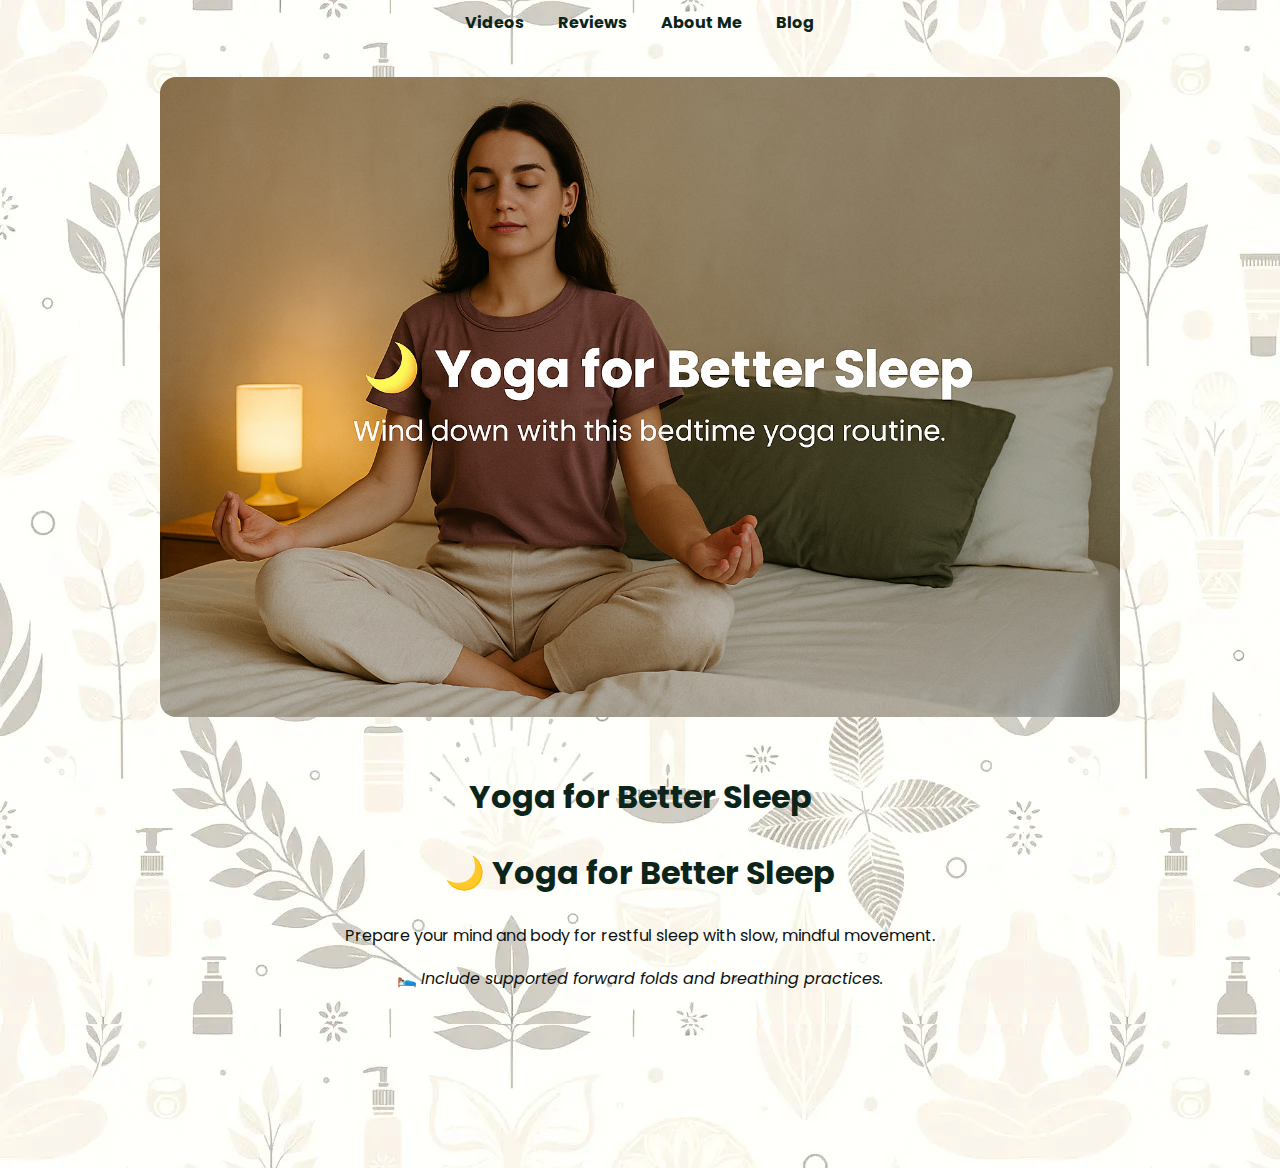
<file: blog/better-sleep/index.html>
<!DOCTYPE html><html lang="en"> <head><meta charset="utf-8"><meta name="viewport" content="width=device-width, initial-scale=1"><meta name="description" content="Wind down with this bedtime yoga routine."><meta name="robots" content="index, follow"><title>Yoga for Better Sleep</title><!-- Open Graph --><meta property="og:type" content="website"><meta property="og:title" content="Yoga for Better Sleep"><meta property="og:description" content="Wind down with this bedtime yoga routine."><meta property="og:image"><meta property="og:url"><!-- Twitter --><meta name="twitter:card" content="summary_large_image"><meta name="twitter:title" content="Yoga for Better Sleep"><meta name="twitter:description" content="Wind down with this bedtime yoga routine."><meta name="twitter:image"><link rel="canonical"><link rel="shortcut icon" href="/images/yogawithlatika_logo_favicon.png"><link rel="stylesheet" href="/style.css"><link href="https://fonts.googleapis.com/css2?family=Poppins:wght@400;700&display=swap" rel="stylesheet"><script type="application/ld+json">
    {
      "@context": "https://schema.org",
      "@type": "Organization",
      "name": "YogaWithLatika",
      "url": "https://yogawithlatika.com",
      "logo": "https://yogawithlatika.com/images/yogawithlatika_logo_512x512.png",
      "sameAs": [
        "https://www.instagram.com/yogawithlatika",
        "https://www.youtube.com/@yogawithlatika",
        "https://www.linkedin.com/in/latika-bissa-0a3084210/"
      ],
      "description": "Join 200+ happy students in personalized yoga sessions led by Latika – a gold medalist yoga expert specializing in therapeutic and prenatal yoga."
    }
    </script><style>.featured-wrapper[data-astro-cid-2q5oecfc]{max-width:960px;margin:2rem auto 0;border-radius:16px;overflow:hidden;box-shadow:0 8px 24px var(--shadow)}.featured-top[data-astro-cid-2q5oecfc]{width:100%;height:auto;display:block;border-radius:12px}.blog-post[data-astro-cid-2q5oecfc]{max-width:768px;margin:0 auto;padding:2rem 1rem;background-color:var(--card-bg);border-radius:12px;box-shadow:0 8px 24px var(--shadow);color:var(--text-color);line-height:1.7;animation:fadeInUp .6s ease both}.blog-post[data-astro-cid-2q5oecfc] h1[data-astro-cid-2q5oecfc]{font-size:2rem;margin-bottom:1rem;color:var(--primary-color)}.blog-post[data-astro-cid-2q5oecfc] p[data-astro-cid-2q5oecfc]{font-size:1.125rem;margin-bottom:1.25rem}.blog-post[data-astro-cid-2q5oecfc] em[data-astro-cid-2q5oecfc]{font-style:italic;color:var(--accent-color)}@keyframes fadeInUp{0%{opacity:0;transform:translateY(30px)}to{opacity:1;transform:translateY(0)}}
</style></head> <body> <div class="container"> <nav> <div class="nav-container"> <!-- <a href="#social-media">Social</a> --> <a href="/#showcase">Videos</a> <a href="/#google-reviews">Reviews</a> <a href="/#about">About Me</a> <a href="/blog">Blog</a> </div> </nav> </div> <main class="container"> <div class="featured-wrapper" data-astro-cid-2q5oecfc> <img src="/images/blog/better-sleep.png" alt="Yoga for Better Sleep" class="featured-top" data-astro-cid-2q5oecfc> </div><article class="blog-post" data-astro-cid-2q5oecfc> <h1 data-astro-cid-2q5oecfc>Yoga for Better Sleep</h1> <h1 id="-yoga-for-better-sleep">🌙 Yoga for Better Sleep</h1>
<p>Prepare your mind and body for restful sleep with slow, mindful movement.</p>
<p>🛌 <em>Include supported forward folds and breathing practices.</em></p> </article>  </main> </body></html>
</file>
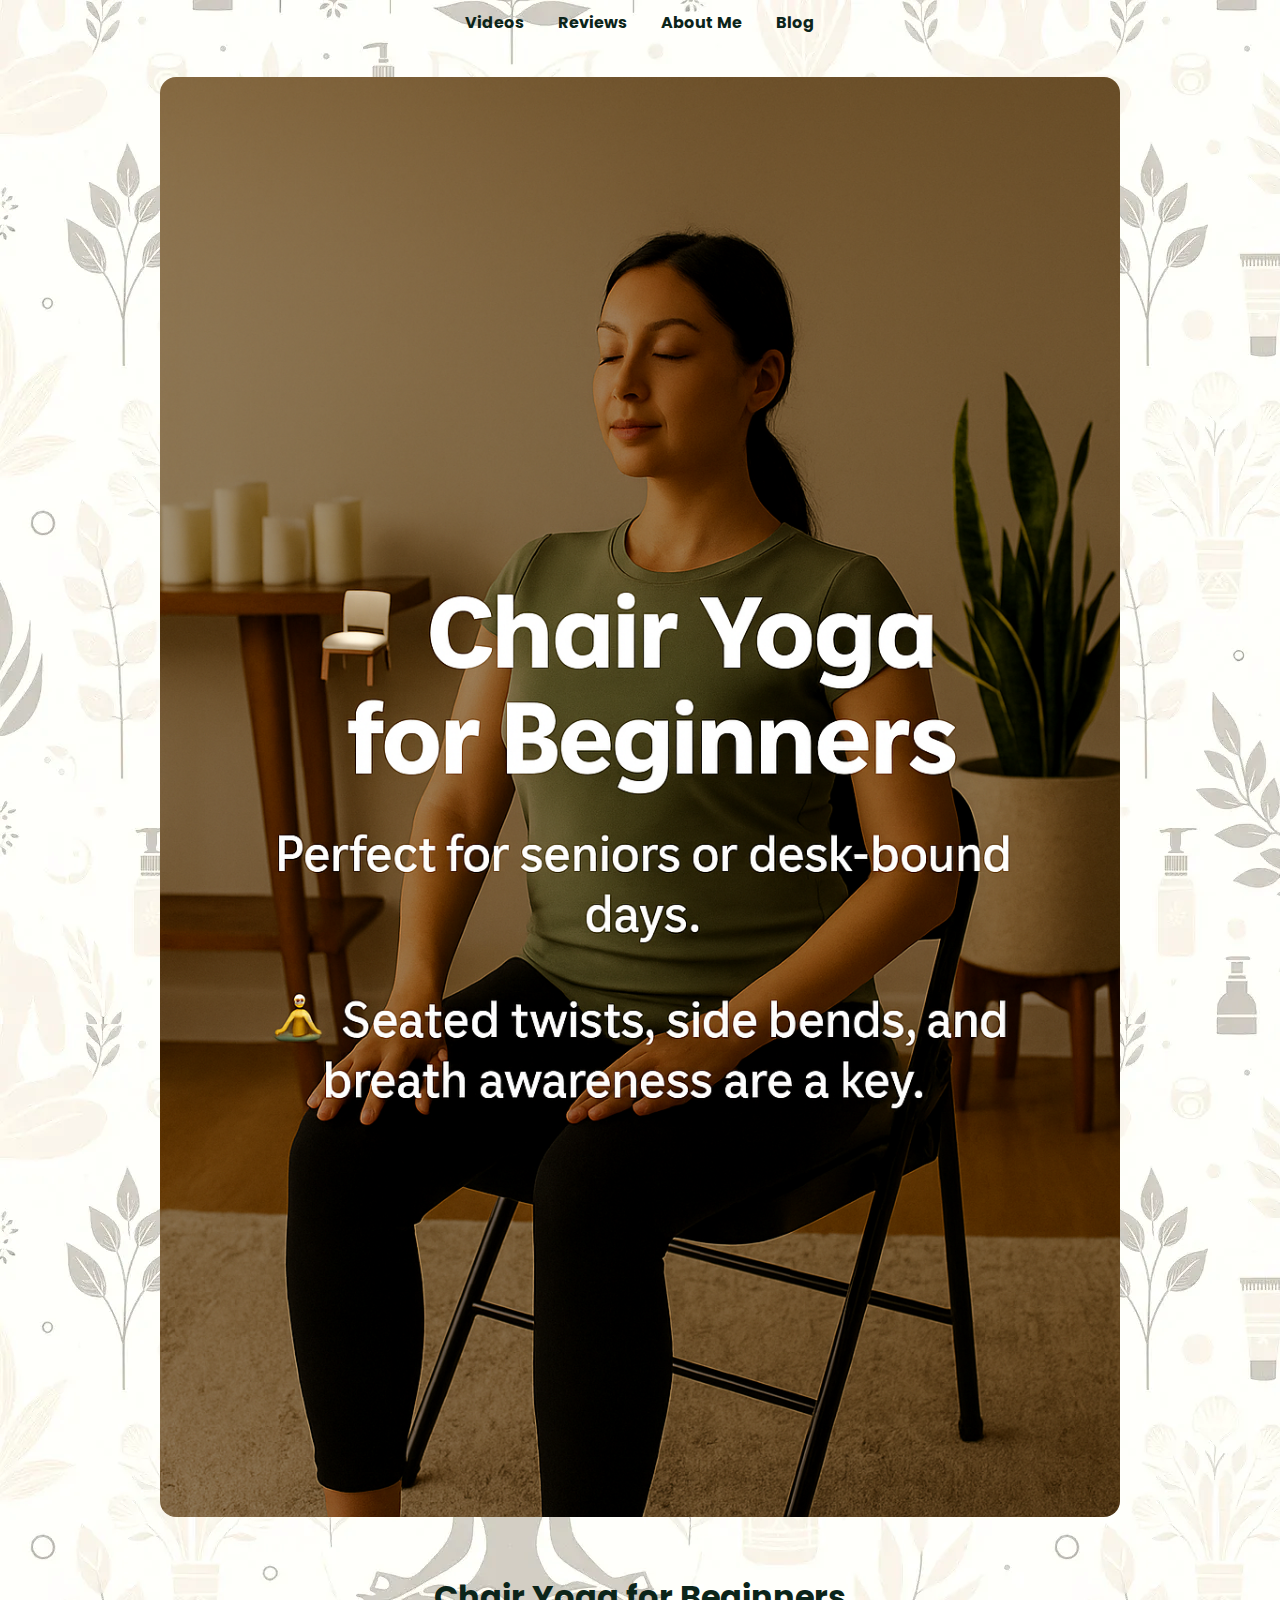
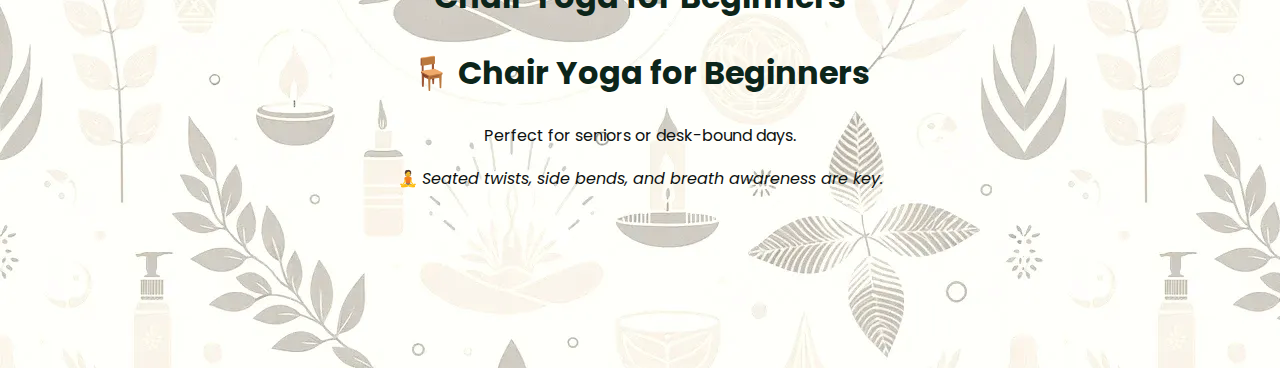
<file: blog/chair-yoga/index.html>
<!DOCTYPE html><html lang="en"> <head><meta charset="utf-8"><meta name="viewport" content="width=device-width, initial-scale=1"><meta name="description" content="Accessible yoga that you can do from a chair."><meta name="robots" content="index, follow"><title>Chair Yoga for Beginners</title><!-- Open Graph --><meta property="og:type" content="website"><meta property="og:title" content="Chair Yoga for Beginners"><meta property="og:description" content="Accessible yoga that you can do from a chair."><meta property="og:image"><meta property="og:url"><!-- Twitter --><meta name="twitter:card" content="summary_large_image"><meta name="twitter:title" content="Chair Yoga for Beginners"><meta name="twitter:description" content="Accessible yoga that you can do from a chair."><meta name="twitter:image"><link rel="canonical"><link rel="shortcut icon" href="/images/yogawithlatika_logo_favicon.png"><link rel="stylesheet" href="/style.css"><link href="https://fonts.googleapis.com/css2?family=Poppins:wght@400;700&display=swap" rel="stylesheet"><script type="application/ld+json">
    {
      "@context": "https://schema.org",
      "@type": "Organization",
      "name": "YogaWithLatika",
      "url": "https://yogawithlatika.com",
      "logo": "https://yogawithlatika.com/images/yogawithlatika_logo_512x512.png",
      "sameAs": [
        "https://www.instagram.com/yogawithlatika",
        "https://www.youtube.com/@yogawithlatika",
        "https://www.linkedin.com/in/latika-bissa-0a3084210/"
      ],
      "description": "Join 200+ happy students in personalized yoga sessions led by Latika – a gold medalist yoga expert specializing in therapeutic and prenatal yoga."
    }
    </script><style>.featured-wrapper[data-astro-cid-2q5oecfc]{max-width:960px;margin:2rem auto 0;border-radius:16px;overflow:hidden;box-shadow:0 8px 24px var(--shadow)}.featured-top[data-astro-cid-2q5oecfc]{width:100%;height:auto;display:block;border-radius:12px}.blog-post[data-astro-cid-2q5oecfc]{max-width:768px;margin:0 auto;padding:2rem 1rem;background-color:var(--card-bg);border-radius:12px;box-shadow:0 8px 24px var(--shadow);color:var(--text-color);line-height:1.7;animation:fadeInUp .6s ease both}.blog-post[data-astro-cid-2q5oecfc] h1[data-astro-cid-2q5oecfc]{font-size:2rem;margin-bottom:1rem;color:var(--primary-color)}.blog-post[data-astro-cid-2q5oecfc] p[data-astro-cid-2q5oecfc]{font-size:1.125rem;margin-bottom:1.25rem}.blog-post[data-astro-cid-2q5oecfc] em[data-astro-cid-2q5oecfc]{font-style:italic;color:var(--accent-color)}@keyframes fadeInUp{0%{opacity:0;transform:translateY(30px)}to{opacity:1;transform:translateY(0)}}
</style></head> <body> <div class="container"> <nav> <div class="nav-container"> <!-- <a href="#social-media">Social</a> --> <a href="/#showcase">Videos</a> <a href="/#google-reviews">Reviews</a> <a href="/#about">About Me</a> <a href="/blog">Blog</a> </div> </nav> </div> <main class="container"> <div class="featured-wrapper" data-astro-cid-2q5oecfc> <img src="/images/blog/chair-yoga.png" alt="Chair Yoga for Beginners" class="featured-top" data-astro-cid-2q5oecfc> </div><article class="blog-post" data-astro-cid-2q5oecfc> <h1 data-astro-cid-2q5oecfc>Chair Yoga for Beginners</h1> <h1 id="-chair-yoga-for-beginners">🪑 Chair Yoga for Beginners</h1>
<p>Perfect for seniors or desk-bound days.</p>
<p>🧘 <em>Seated twists, side bends, and breath awareness are key.</em></p> </article>  </main> </body></html>
</file>
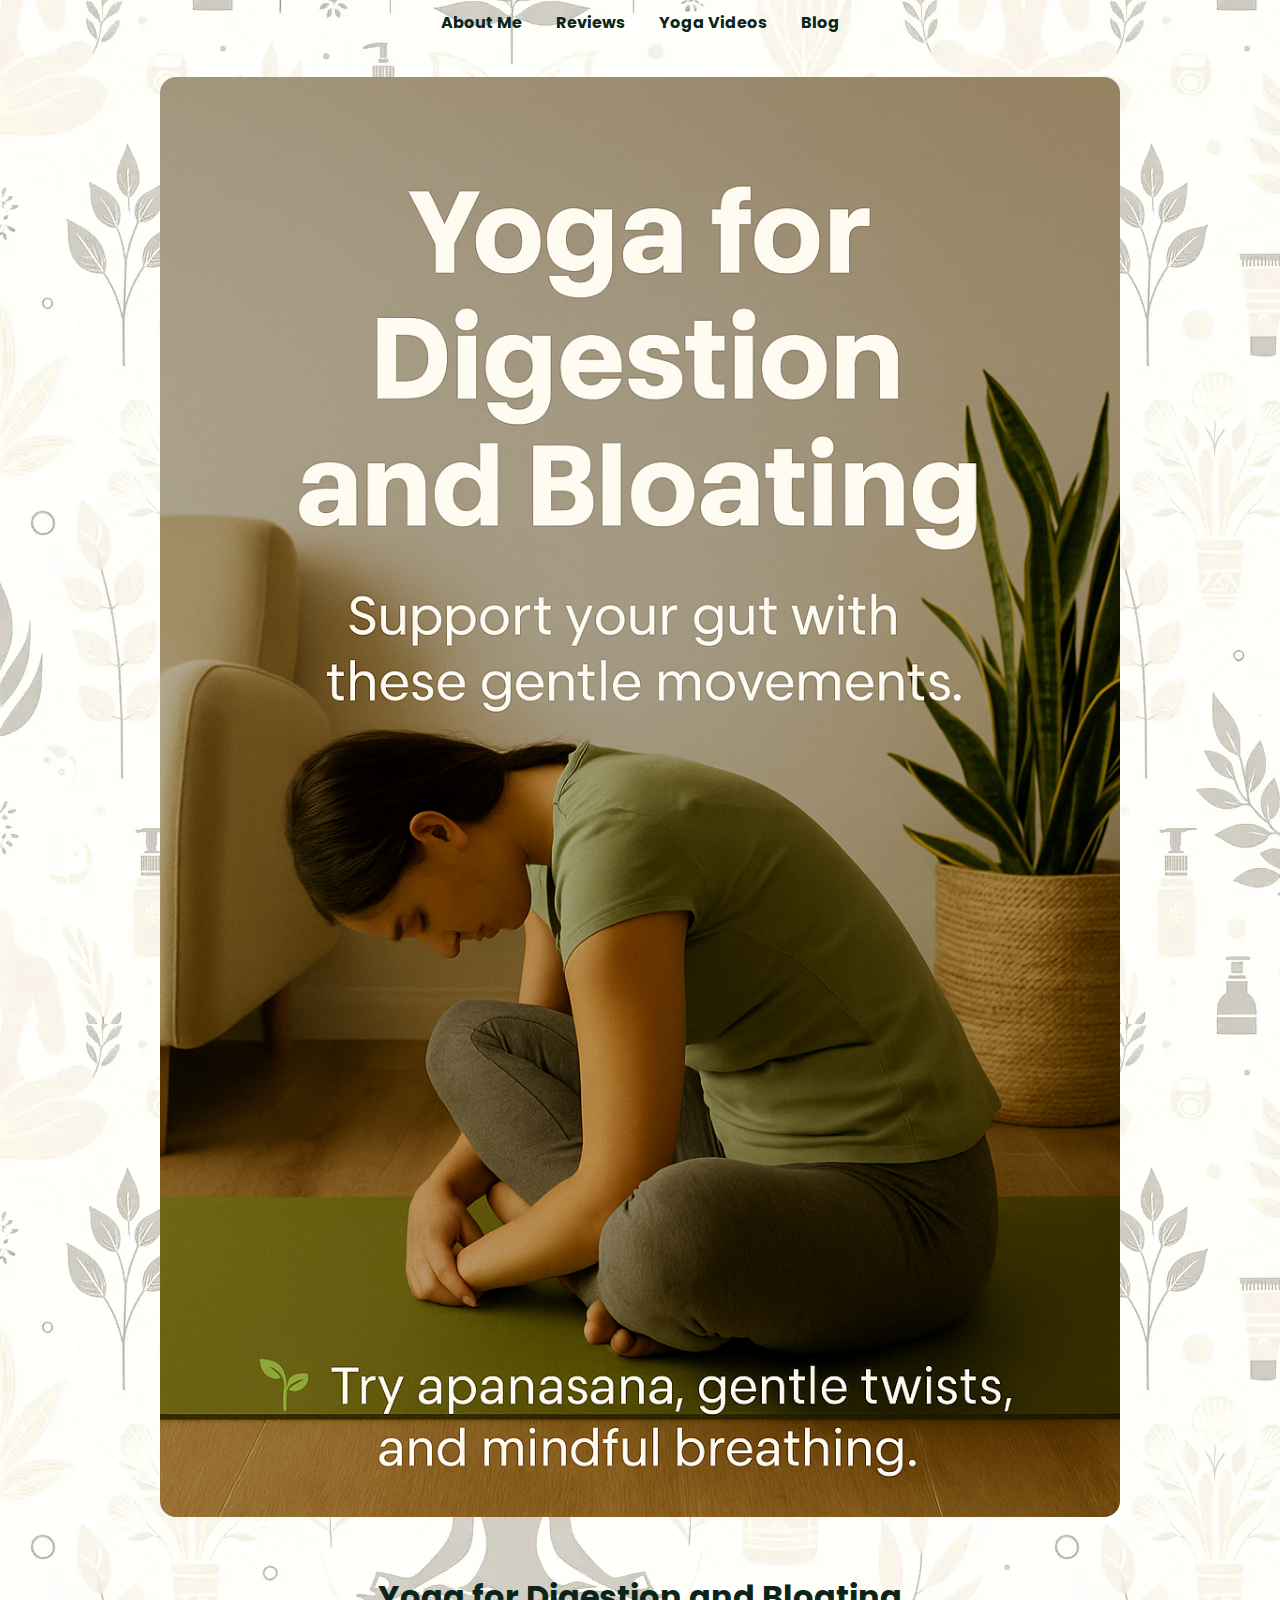
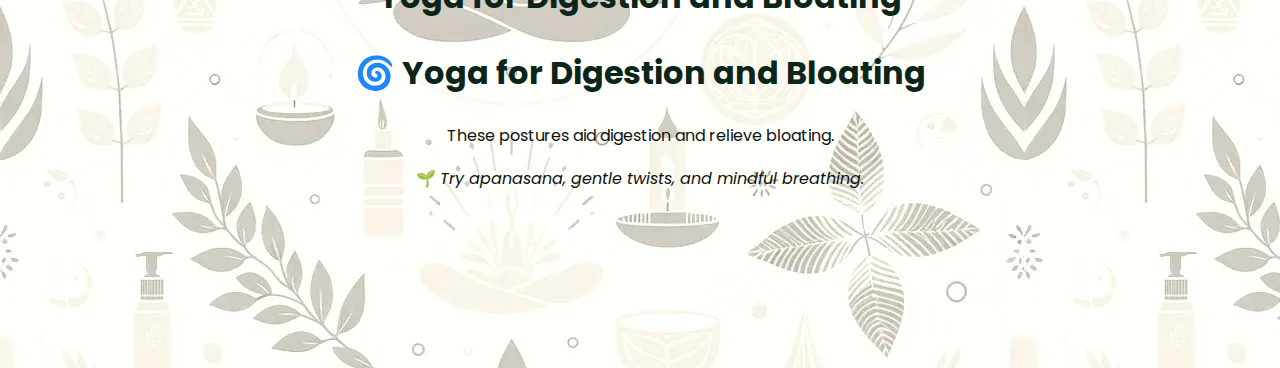
<file: blog/digestion-yoga/index.html>
<!DOCTYPE html><html lang="en"> <head><meta charset="utf-8"><meta name="viewport" content="width=device-width, initial-scale=1"><meta name="description" content="Support your gut with these gentle movements."><meta name="robots" content="index, follow"><title>Yoga for Digestion and Bloating</title><!-- Open Graph --><meta property="og:type" content="website"><meta property="og:title" content="Yoga for Digestion and Bloating"><meta property="og:description" content="Support your gut with these gentle movements."><meta property="og:image"><meta property="og:url"><!-- Twitter --><meta name="twitter:card" content="summary_large_image"><meta name="twitter:title" content="Yoga for Digestion and Bloating"><meta name="twitter:description" content="Support your gut with these gentle movements."><meta name="twitter:image"><link rel="canonical"><link rel="shortcut icon" href="/images/yogawithlatika_logo_favicon.png"><link rel="stylesheet" href="/style.css"><link href="https://fonts.googleapis.com/css2?family=Poppins:wght@400;700&display=swap" rel="stylesheet"><script type="application/ld+json">
    {
      "@context": "https://schema.org",
      "@type": "Organization",
      "name": "YogaWithLatika",
      "url": "https://yogawithlatika.com",
      "logo": "https://yogawithlatika.com/images/yogawithlatika_logo_512x512.png",
      "sameAs": [
        "https://www.instagram.com/yogawithlatika",
        "https://www.youtube.com/@yogawithlatika",
        "https://www.linkedin.com/in/latika-bissa-0a3084210/"
      ],
      "description": "Join 200+ happy students in personalized yoga sessions led by Latika – a gold medalist yoga expert specializing in therapeutic and prenatal yoga."
    }
    </script><style>.featured-wrapper[data-astro-cid-2q5oecfc]{max-width:960px;margin:2rem auto 0;border-radius:16px;overflow:hidden;box-shadow:0 8px 24px var(--shadow)}.featured-top[data-astro-cid-2q5oecfc]{width:100%;height:auto;display:block;border-radius:12px}.blog-post[data-astro-cid-2q5oecfc]{max-width:768px;margin:0 auto;padding:2rem 1rem;background-color:var(--card-bg);border-radius:12px;box-shadow:0 8px 24px var(--shadow);color:var(--text-color);line-height:1.7;animation:fadeInUp .6s ease both}.blog-post[data-astro-cid-2q5oecfc] h1[data-astro-cid-2q5oecfc]{font-size:2rem;margin-bottom:1rem;color:var(--primary-color)}.blog-post[data-astro-cid-2q5oecfc] p[data-astro-cid-2q5oecfc]{font-size:1.125rem;margin-bottom:1.25rem}.blog-post[data-astro-cid-2q5oecfc] em[data-astro-cid-2q5oecfc]{font-style:italic;color:var(--accent-color)}@keyframes fadeInUp{0%{opacity:0;transform:translateY(30px)}to{opacity:1;transform:translateY(0)}}
</style></head> <body> <div class="container"> <nav> <div class="nav-container"> <!-- <a href="#social-media">Social</a> --> <a href="/#about">About Me</a> <a href="/#google-reviews">Reviews</a> <a href="/#showcase">Yoga Videos</a> <a href="/blog">Blog</a> </div> </nav> </div> <main class="container"> <div class="featured-wrapper" data-astro-cid-2q5oecfc> <img src="/images/blog/digestion-yoga.png" alt="Yoga for Digestion and Bloating" class="featured-top" data-astro-cid-2q5oecfc> </div><article class="blog-post" data-astro-cid-2q5oecfc> <h1 data-astro-cid-2q5oecfc>Yoga for Digestion and Bloating</h1> <h1 id="-yoga-for-digestion-and-bloating">🌀 Yoga for Digestion and Bloating</h1>
<p>These postures aid digestion and relieve bloating.</p>
<p>🌱 <em>Try apanasana, gentle twists, and mindful breathing.</em></p> </article>  </main> </body></html>
</file>
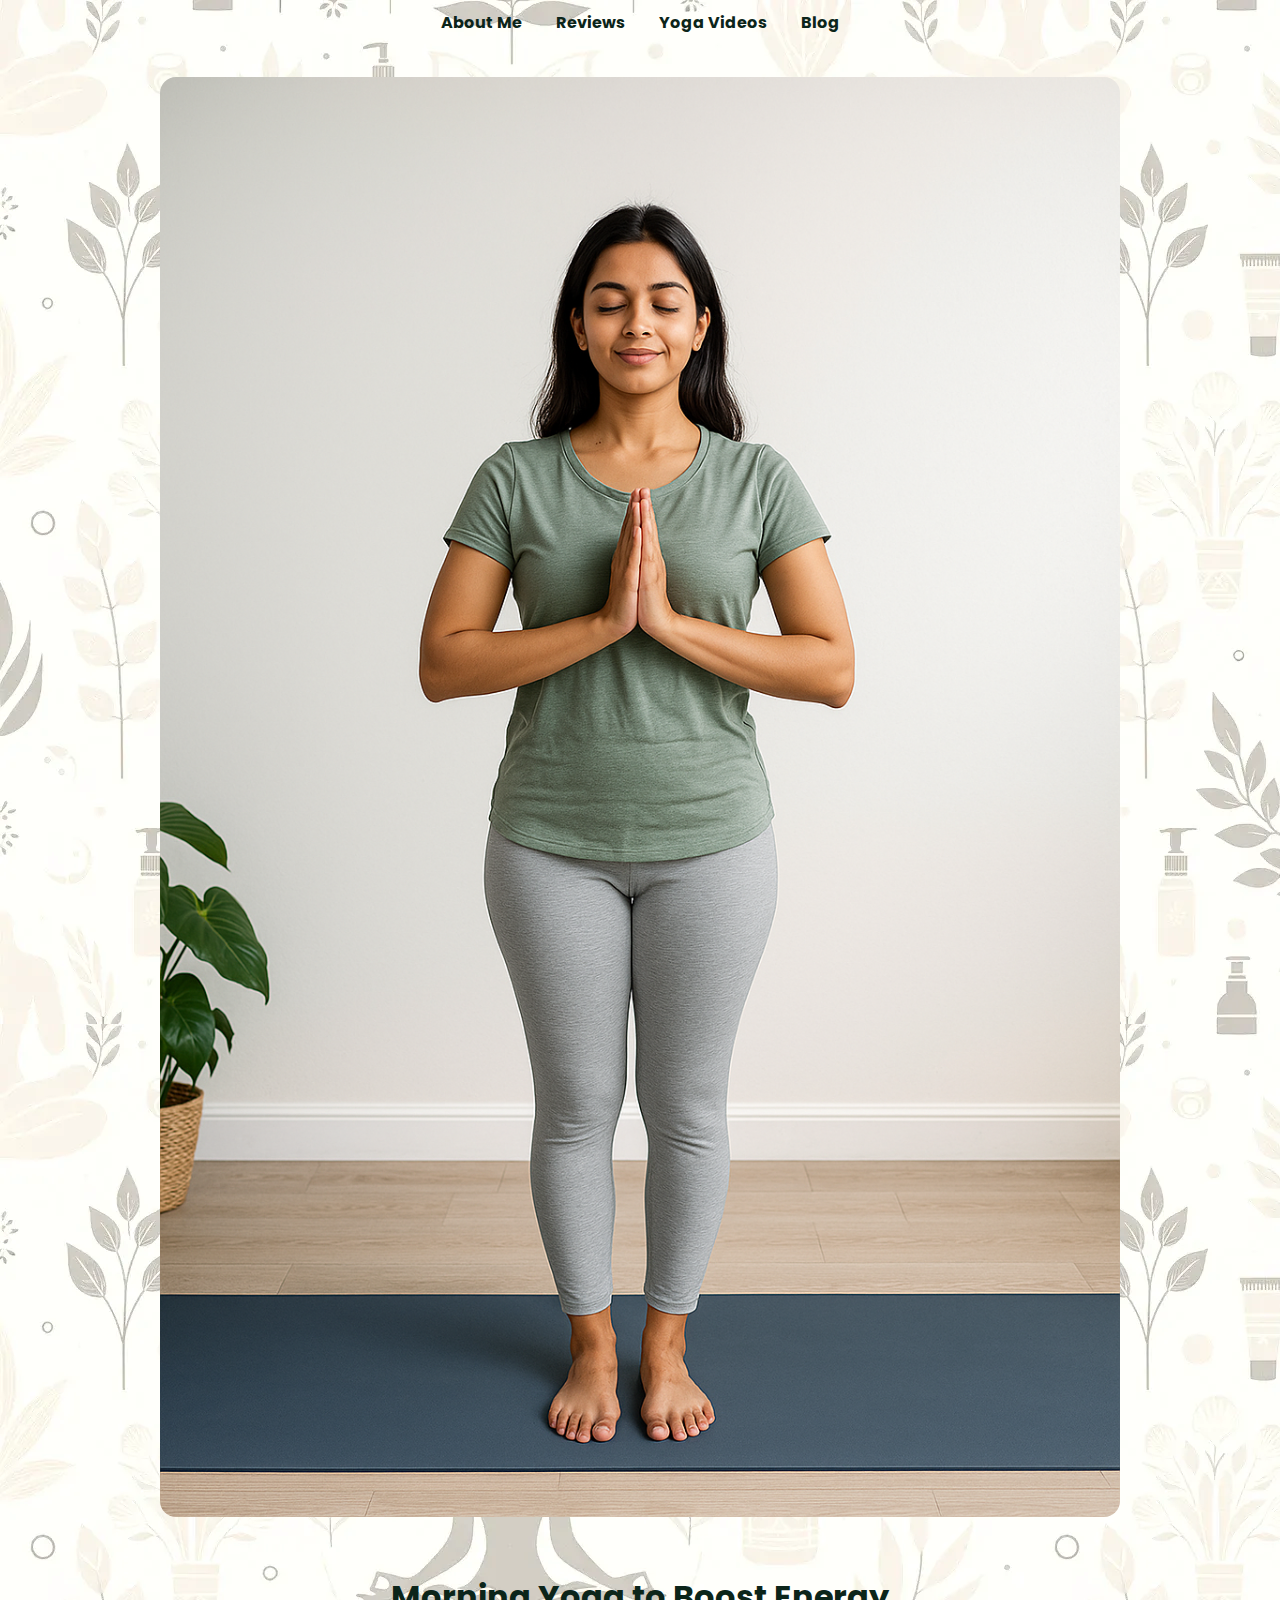
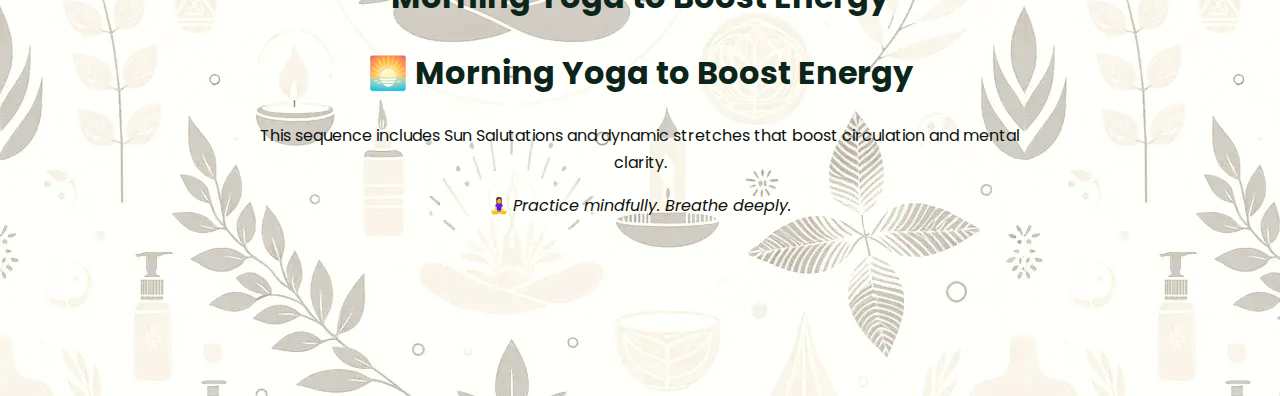
<file: blog/morning-yoga/index.html>
<!DOCTYPE html><html lang="en"> <head><meta charset="utf-8"><meta name="viewport" content="width=device-width, initial-scale=1"><meta name="description" content="Start your day with an energizing flow that wakes up your body."><meta name="robots" content="index, follow"><title>Morning Yoga to Boost Energy</title><!-- Open Graph --><meta property="og:type" content="website"><meta property="og:title" content="Morning Yoga to Boost Energy"><meta property="og:description" content="Start your day with an energizing flow that wakes up your body."><meta property="og:image"><meta property="og:url"><!-- Twitter --><meta name="twitter:card" content="summary_large_image"><meta name="twitter:title" content="Morning Yoga to Boost Energy"><meta name="twitter:description" content="Start your day with an energizing flow that wakes up your body."><meta name="twitter:image"><link rel="canonical"><link rel="shortcut icon" href="/images/yogawithlatika_logo_favicon.png"><link rel="stylesheet" href="/style.css"><link href="https://fonts.googleapis.com/css2?family=Poppins:wght@400;700&display=swap" rel="stylesheet"><script type="application/ld+json">
    {
      "@context": "https://schema.org",
      "@type": "Organization",
      "name": "YogaWithLatika",
      "url": "https://yogawithlatika.com",
      "logo": "https://yogawithlatika.com/images/yogawithlatika_logo_512x512.png",
      "sameAs": [
        "https://www.instagram.com/yogawithlatika",
        "https://www.youtube.com/@yogawithlatika",
        "https://www.linkedin.com/in/latika-bissa-0a3084210/"
      ],
      "description": "Join 200+ happy students in personalized yoga sessions led by Latika – a gold medalist yoga expert specializing in therapeutic and prenatal yoga."
    }
    </script><style>.featured-wrapper[data-astro-cid-2q5oecfc]{max-width:960px;margin:2rem auto 0;border-radius:16px;overflow:hidden;box-shadow:0 8px 24px var(--shadow)}.featured-top[data-astro-cid-2q5oecfc]{width:100%;height:auto;display:block;border-radius:12px}.blog-post[data-astro-cid-2q5oecfc]{max-width:768px;margin:0 auto;padding:2rem 1rem;background-color:var(--card-bg);border-radius:12px;box-shadow:0 8px 24px var(--shadow);color:var(--text-color);line-height:1.7;animation:fadeInUp .6s ease both}.blog-post[data-astro-cid-2q5oecfc] h1[data-astro-cid-2q5oecfc]{font-size:2rem;margin-bottom:1rem;color:var(--primary-color)}.blog-post[data-astro-cid-2q5oecfc] p[data-astro-cid-2q5oecfc]{font-size:1.125rem;margin-bottom:1.25rem}.blog-post[data-astro-cid-2q5oecfc] em[data-astro-cid-2q5oecfc]{font-style:italic;color:var(--accent-color)}@keyframes fadeInUp{0%{opacity:0;transform:translateY(30px)}to{opacity:1;transform:translateY(0)}}
</style></head> <body> <div class="container"> <nav> <div class="nav-container"> <!-- <a href="#social-media">Social</a> --> <a href="/#about">About Me</a> <a href="/#google-reviews">Reviews</a> <a href="/#showcase">Yoga Videos</a> <a href="/blog">Blog</a> </div> </nav> </div> <main class="container"> <div class="featured-wrapper" data-astro-cid-2q5oecfc> <img src="/images/blog/morning-yoga.png" alt="Morning Yoga to Boost Energy" class="featured-top" data-astro-cid-2q5oecfc> </div><article class="blog-post" data-astro-cid-2q5oecfc> <h1 data-astro-cid-2q5oecfc>Morning Yoga to Boost Energy</h1> <h1 id="-morning-yoga-to-boost-energy">🌅 Morning Yoga to Boost Energy</h1>
<p>This sequence includes Sun Salutations and dynamic stretches that boost circulation and mental clarity.</p>
<p>🧘‍♀️ <em>Practice mindfully. Breathe deeply.</em></p> </article>  </main> </body></html>
</file>
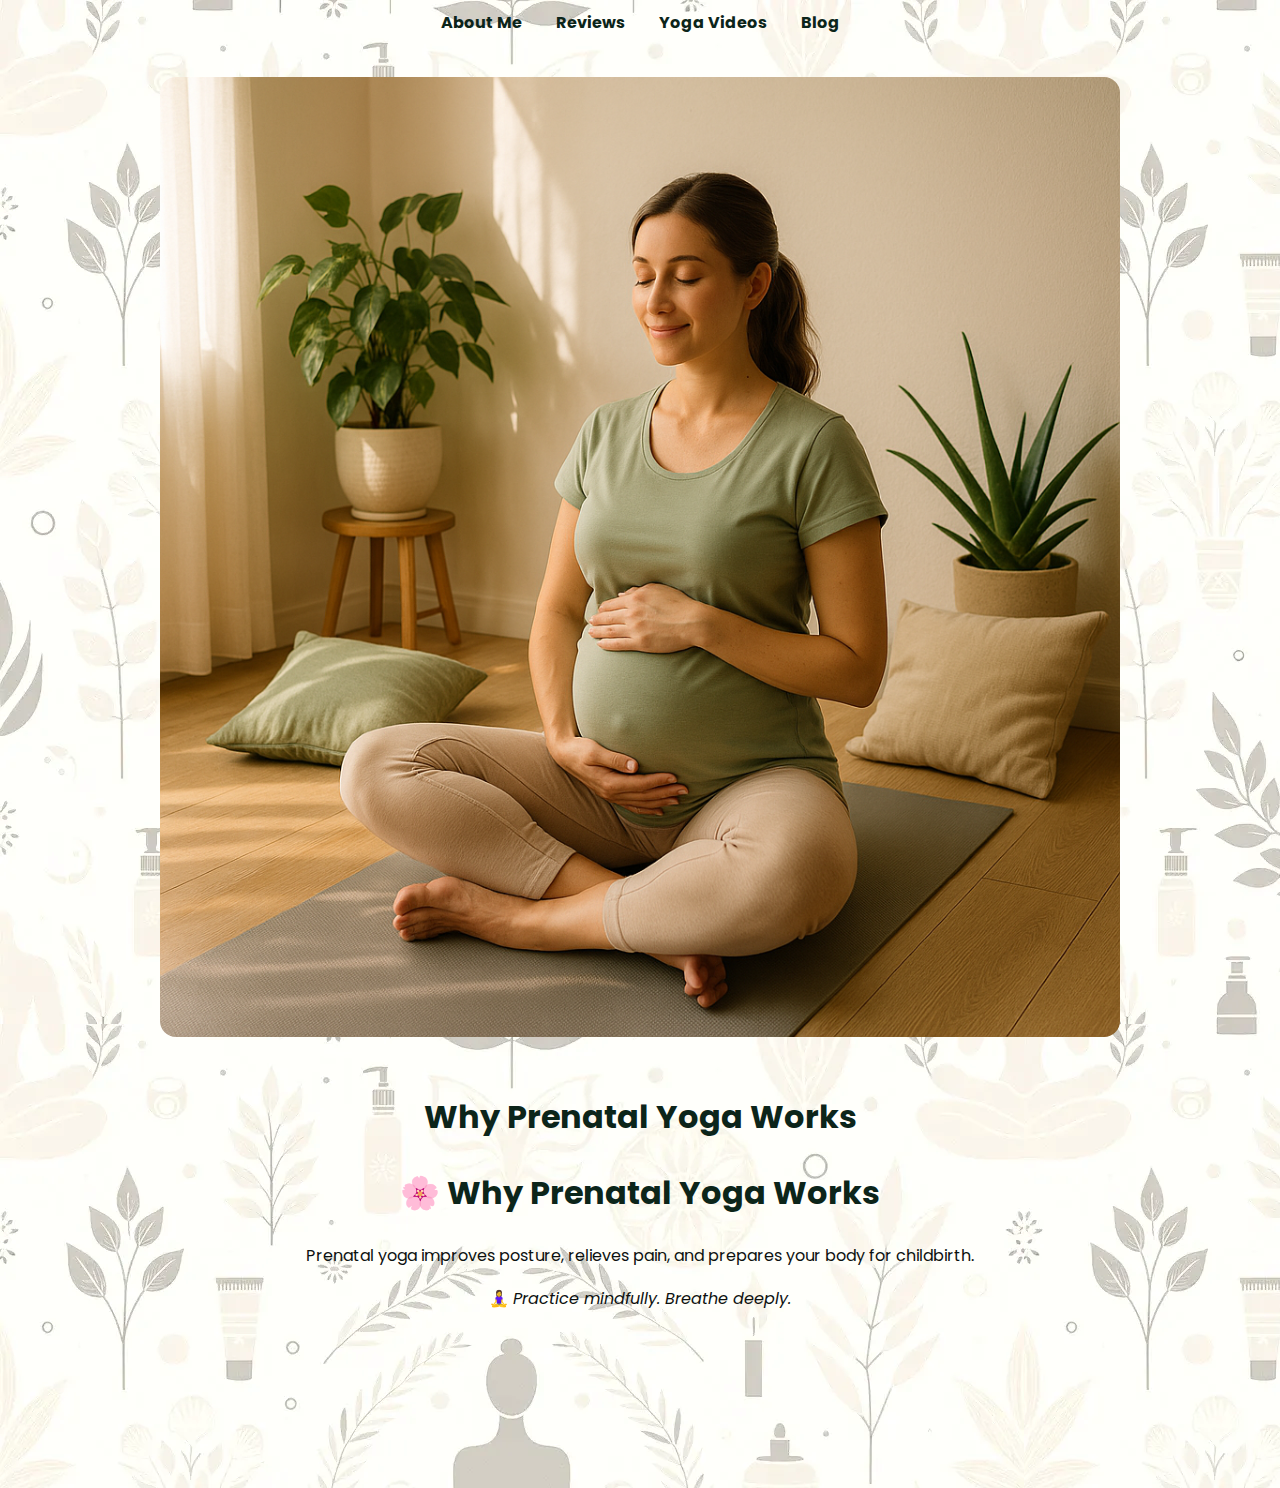
<file: blog/prenatal-yoga/index.html>
<!DOCTYPE html><html lang="en"> <head><meta charset="utf-8"><meta name="viewport" content="width=device-width, initial-scale=1"><meta name="description" content="Explore how yoga supports your pregnancy journey."><meta name="robots" content="index, follow"><title>Why Prenatal Yoga Works</title><!-- Open Graph --><meta property="og:type" content="website"><meta property="og:title" content="Why Prenatal Yoga Works"><meta property="og:description" content="Explore how yoga supports your pregnancy journey."><meta property="og:image"><meta property="og:url"><!-- Twitter --><meta name="twitter:card" content="summary_large_image"><meta name="twitter:title" content="Why Prenatal Yoga Works"><meta name="twitter:description" content="Explore how yoga supports your pregnancy journey."><meta name="twitter:image"><link rel="canonical"><link rel="shortcut icon" href="/images/yogawithlatika_logo_favicon.png"><link rel="stylesheet" href="/style.css"><link href="https://fonts.googleapis.com/css2?family=Poppins:wght@400;700&display=swap" rel="stylesheet"><script type="application/ld+json">
    {
      "@context": "https://schema.org",
      "@type": "Organization",
      "name": "YogaWithLatika",
      "url": "https://yogawithlatika.com",
      "logo": "https://yogawithlatika.com/images/yogawithlatika_logo_512x512.png",
      "sameAs": [
        "https://www.instagram.com/yogawithlatika",
        "https://www.youtube.com/@yogawithlatika",
        "https://www.linkedin.com/in/latika-bissa-0a3084210/"
      ],
      "description": "Join 200+ happy students in personalized yoga sessions led by Latika – a gold medalist yoga expert specializing in therapeutic and prenatal yoga."
    }
    </script><style>.featured-wrapper[data-astro-cid-2q5oecfc]{max-width:960px;margin:2rem auto 0;border-radius:16px;overflow:hidden;box-shadow:0 8px 24px var(--shadow)}.featured-top[data-astro-cid-2q5oecfc]{width:100%;height:auto;display:block;border-radius:12px}.blog-post[data-astro-cid-2q5oecfc]{max-width:768px;margin:0 auto;padding:2rem 1rem;background-color:var(--card-bg);border-radius:12px;box-shadow:0 8px 24px var(--shadow);color:var(--text-color);line-height:1.7;animation:fadeInUp .6s ease both}.blog-post[data-astro-cid-2q5oecfc] h1[data-astro-cid-2q5oecfc]{font-size:2rem;margin-bottom:1rem;color:var(--primary-color)}.blog-post[data-astro-cid-2q5oecfc] p[data-astro-cid-2q5oecfc]{font-size:1.125rem;margin-bottom:1.25rem}.blog-post[data-astro-cid-2q5oecfc] em[data-astro-cid-2q5oecfc]{font-style:italic;color:var(--accent-color)}@keyframes fadeInUp{0%{opacity:0;transform:translateY(30px)}to{opacity:1;transform:translateY(0)}}
</style></head> <body> <div class="container"> <nav> <div class="nav-container"> <!-- <a href="#social-media">Social</a> --> <a href="/#about">About Me</a> <a href="/#google-reviews">Reviews</a> <a href="/#showcase">Yoga Videos</a> <a href="/blog">Blog</a> </div> </nav> </div> <main class="container"> <div class="featured-wrapper" data-astro-cid-2q5oecfc> <img src="/images/blog/prenatal-yoga.png" alt="Why Prenatal Yoga Works" class="featured-top" data-astro-cid-2q5oecfc> </div><article class="blog-post" data-astro-cid-2q5oecfc> <h1 data-astro-cid-2q5oecfc>Why Prenatal Yoga Works</h1> <h1 id="-why-prenatal-yoga-works">🌸 Why Prenatal Yoga Works</h1>
<p>Prenatal yoga improves posture, relieves pain, and prepares your body for childbirth.</p>
<p>🧘‍♀️ <em>Practice mindfully. Breathe deeply.</em></p> </article>  </main> </body></html>
</file>
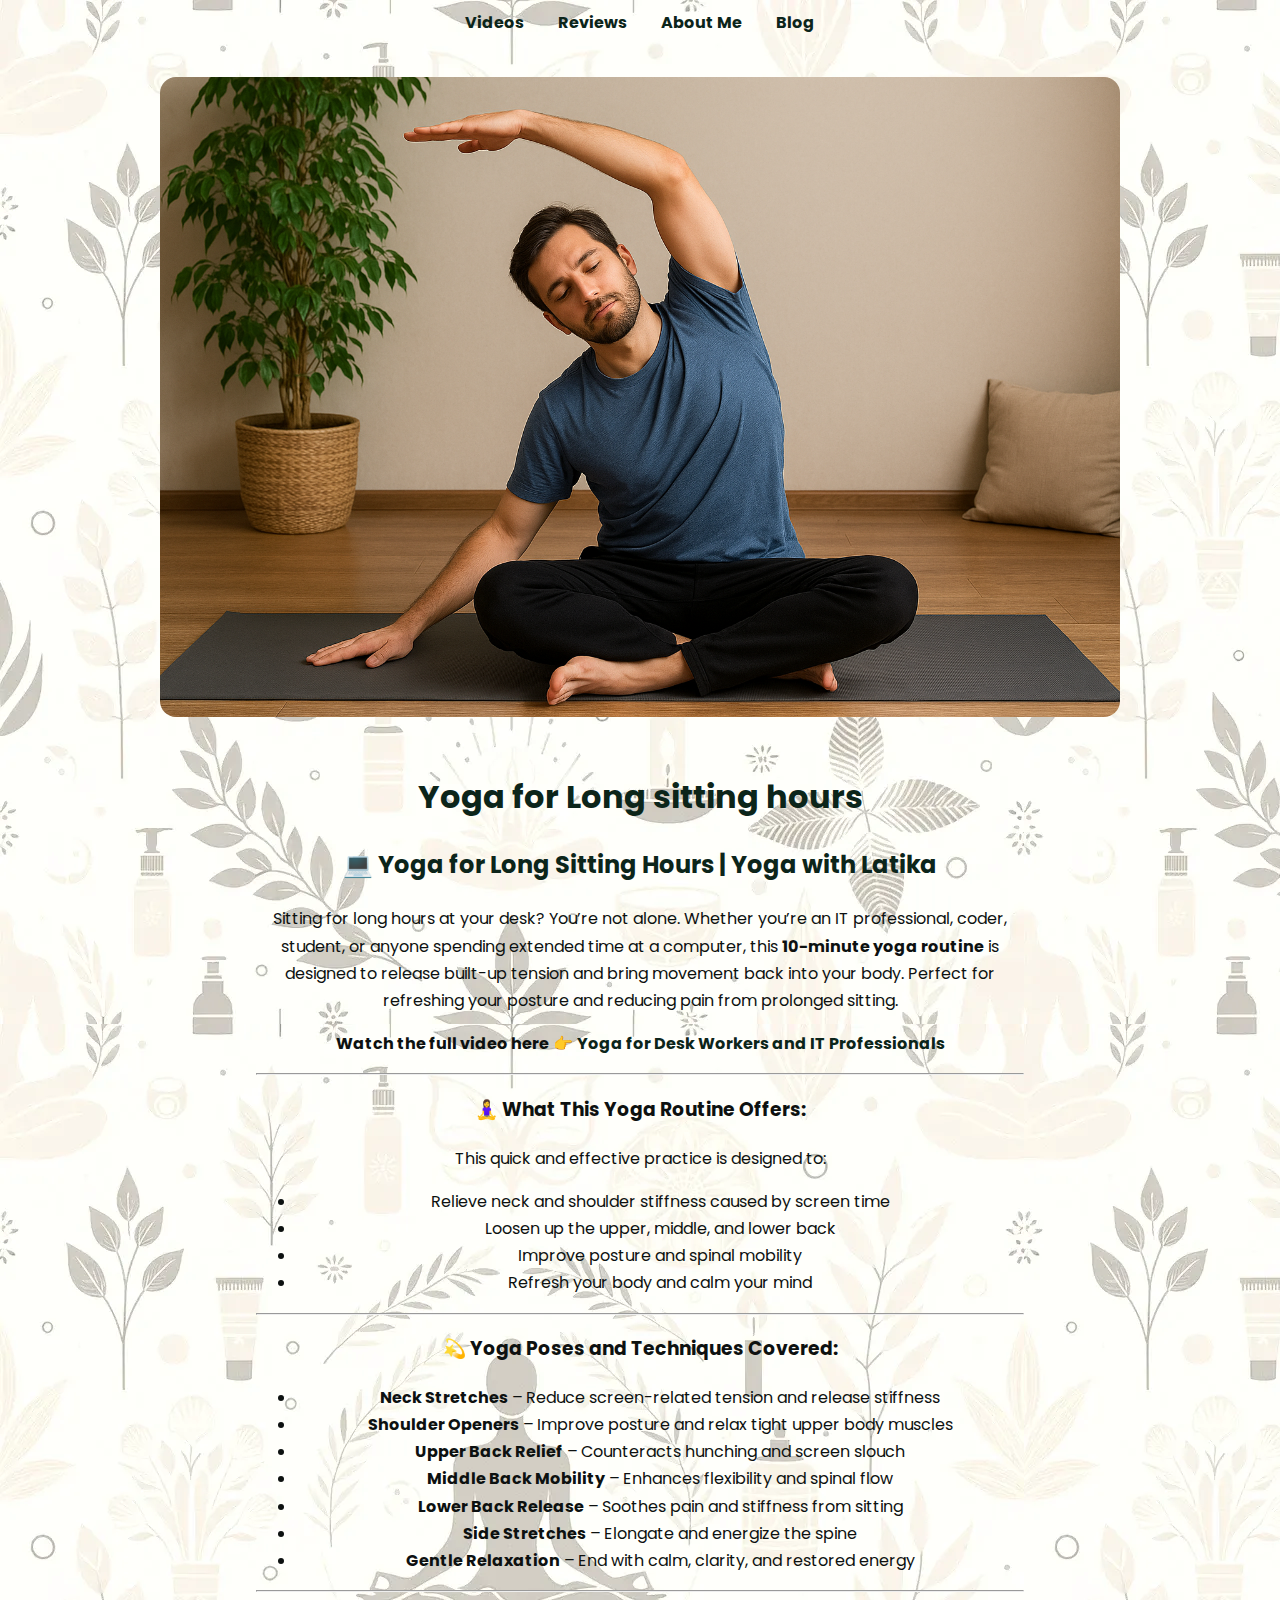
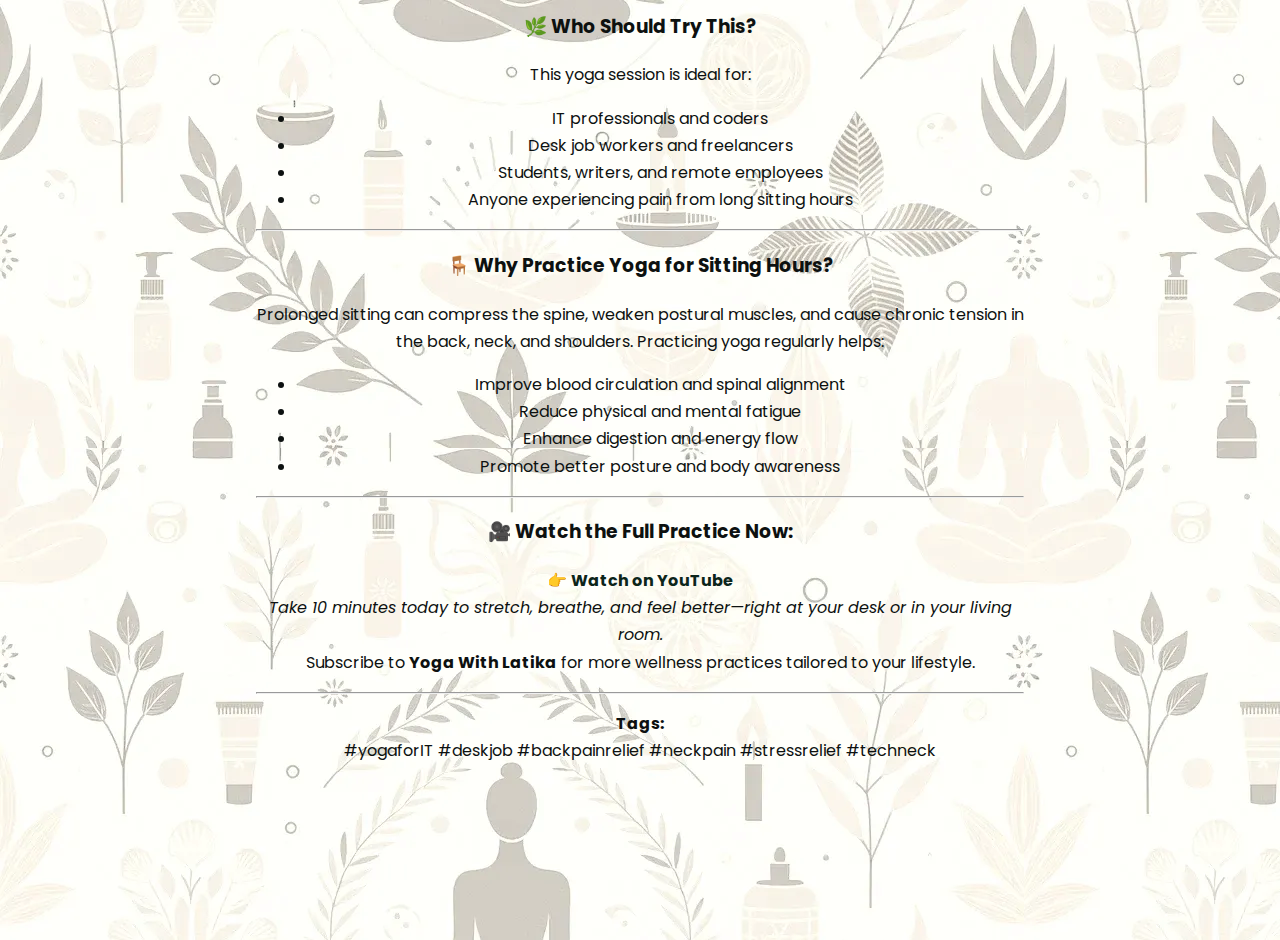
<file: blog/yoga-for-long-sitting-hours/index.html>
<!DOCTYPE html><html lang="en"> <head><meta charset="utf-8"><meta name="viewport" content="width=device-width, initial-scale=1"><meta name="description" content="Simple yoga for long sitting hours."><meta name="robots" content="index, follow"><title>Yoga for Long sitting hours</title><!-- Open Graph --><meta property="og:type" content="website"><meta property="og:title" content="Yoga for Long sitting hours"><meta property="og:description" content="Simple yoga for long sitting hours."><meta property="og:image"><meta property="og:url"><!-- Twitter --><meta name="twitter:card" content="summary_large_image"><meta name="twitter:title" content="Yoga for Long sitting hours"><meta name="twitter:description" content="Simple yoga for long sitting hours."><meta name="twitter:image"><link rel="canonical"><link rel="shortcut icon" href="/images/yogawithlatika_logo_favicon.png"><link rel="stylesheet" href="/style.css"><link href="https://fonts.googleapis.com/css2?family=Poppins:wght@400;700&display=swap" rel="stylesheet"><script type="application/ld+json">
    {
      "@context": "https://schema.org",
      "@type": "Organization",
      "name": "YogaWithLatika",
      "url": "https://yogawithlatika.com",
      "logo": "https://yogawithlatika.com/images/yogawithlatika_logo_512x512.png",
      "sameAs": [
        "https://www.instagram.com/yogawithlatika",
        "https://www.youtube.com/@yogawithlatika",
        "https://www.linkedin.com/in/latika-bissa-0a3084210/"
      ],
      "description": "Join 200+ happy students in personalized yoga sessions led by Latika – a gold medalist yoga expert specializing in therapeutic and prenatal yoga."
    }
    </script><style>.featured-wrapper[data-astro-cid-2q5oecfc]{max-width:960px;margin:2rem auto 0;border-radius:16px;overflow:hidden;box-shadow:0 8px 24px var(--shadow)}.featured-top[data-astro-cid-2q5oecfc]{width:100%;height:auto;display:block;border-radius:12px}.blog-post[data-astro-cid-2q5oecfc]{max-width:768px;margin:0 auto;padding:2rem 1rem;background-color:var(--card-bg);border-radius:12px;box-shadow:0 8px 24px var(--shadow);color:var(--text-color);line-height:1.7;animation:fadeInUp .6s ease both}.blog-post[data-astro-cid-2q5oecfc] a[data-astro-cid-2q5oecfc]{color:#00f;font-weight:600;text-decoration:underline;transition:color .3s ease}.blog-post[data-astro-cid-2q5oecfc] a[data-astro-cid-2q5oecfc]:hover{color:red}.blog-post[data-astro-cid-2q5oecfc] h1[data-astro-cid-2q5oecfc]{font-size:2rem;margin-bottom:1rem;color:var(--primary-color)}.blog-post[data-astro-cid-2q5oecfc] p[data-astro-cid-2q5oecfc]{font-size:1.125rem;margin-bottom:1.25rem}.blog-post[data-astro-cid-2q5oecfc] em[data-astro-cid-2q5oecfc]{font-style:italic;color:var(--accent-color)}@keyframes fadeInUp{0%{opacity:0;transform:translateY(30px)}to{opacity:1;transform:translateY(0)}}
</style></head> <body> <div class="container"> <nav> <div class="nav-container"> <!-- <a href="#social-media">Social</a> --> <a href="/#showcase">Videos</a> <a href="/#google-reviews">Reviews</a> <a href="/#about">About Me</a> <a href="/blog">Blog</a> </div> </nav> </div> <main class="container"> <div class="featured-wrapper" data-astro-cid-2q5oecfc> <img src="/images/blog/long-sitting-yoga.png" alt="Yoga for Long sitting hours" class="featured-top" data-astro-cid-2q5oecfc> </div><article class="blog-post" data-astro-cid-2q5oecfc> <h1 data-astro-cid-2q5oecfc>Yoga for Long sitting hours</h1> <h2 id="-yoga-for-long-sitting-hours--yoga-with-latika">💻 Yoga for Long Sitting Hours | Yoga with Latika</h2>
<p>Sitting for long hours at your desk? You’re not alone. Whether you’re an IT professional, coder, student, or anyone spending extended time at a computer, this <strong>10-minute yoga routine</strong> is designed to release built-up tension and bring movement back into your body. Perfect for refreshing your posture and reducing pain from prolonged sitting.</p>
<p><strong>Watch the full video here</strong> 👉 <a href="https://youtu.be/LAYgeIKm8m0">Yoga for Desk Workers and IT Professionals</a></p>
<hr/>
<h3 id="️-what-this-yoga-routine-offers">🧘‍♀️ What This Yoga Routine Offers:</h3>
<p>This quick and effective practice is designed to:</p>
<ul>
<li>Relieve neck and shoulder stiffness caused by screen time</li>
<li>Loosen up the upper, middle, and lower back</li>
<li>Improve posture and spinal mobility</li>
<li>Refresh your body and calm your mind</li>
</ul>
<hr/>
<h3 id="-yoga-poses-and-techniques-covered">💫 Yoga Poses and Techniques Covered:</h3>
<ul>
<li><strong>Neck Stretches</strong> – Reduce screen-related tension and release stiffness</li>
<li><strong>Shoulder Openers</strong> – Improve posture and relax tight upper body muscles</li>
<li><strong>Upper Back Relief</strong> – Counteracts hunching and screen slouch</li>
<li><strong>Middle Back Mobility</strong> – Enhances flexibility and spinal flow</li>
<li><strong>Lower Back Release</strong> – Soothes pain and stiffness from sitting</li>
<li><strong>Side Stretches</strong> – Elongate and energize the spine</li>
<li><strong>Gentle Relaxation</strong> – End with calm, clarity, and restored energy</li>
</ul>
<hr/>
<h3 id="-who-should-try-this">🌿 Who Should Try This?</h3>
<p>This yoga session is ideal for:</p>
<ul>
<li>IT professionals and coders</li>
<li>Desk job workers and freelancers</li>
<li>Students, writers, and remote employees</li>
<li>Anyone experiencing pain from long sitting hours</li>
</ul>
<hr/>
<h3 id="-why-practice-yoga-for-sitting-hours">🪑 Why Practice Yoga for Sitting Hours?</h3>
<p>Prolonged sitting can compress the spine, weaken postural muscles, and cause chronic tension in the back, neck, and shoulders. Practicing yoga regularly helps:</p>
<ul>
<li>Improve blood circulation and spinal alignment</li>
<li>Reduce physical and mental fatigue</li>
<li>Enhance digestion and energy flow</li>
<li>Promote better posture and body awareness</li>
</ul>
<hr/>
<h3 id="-watch-the-full-practice-now">🎥 Watch the Full Practice Now:</h3>
<p>👉 <a href="https://youtu.be/LAYgeIKm8m0">Watch on YouTube</a><br/>
<em>Take 10 minutes today to stretch, breathe, and feel better—right at your desk or in your living room.</em><br/>
Subscribe to <strong>Yoga With Latika</strong> for more wellness practices tailored to your lifestyle.</p>
<hr/>
<p><strong>Tags:</strong><br/>
#yogaforIT #deskjob #backpainrelief #neckpain #stressrelief #techneck</p> </article>  </main> </body></html>
</file>
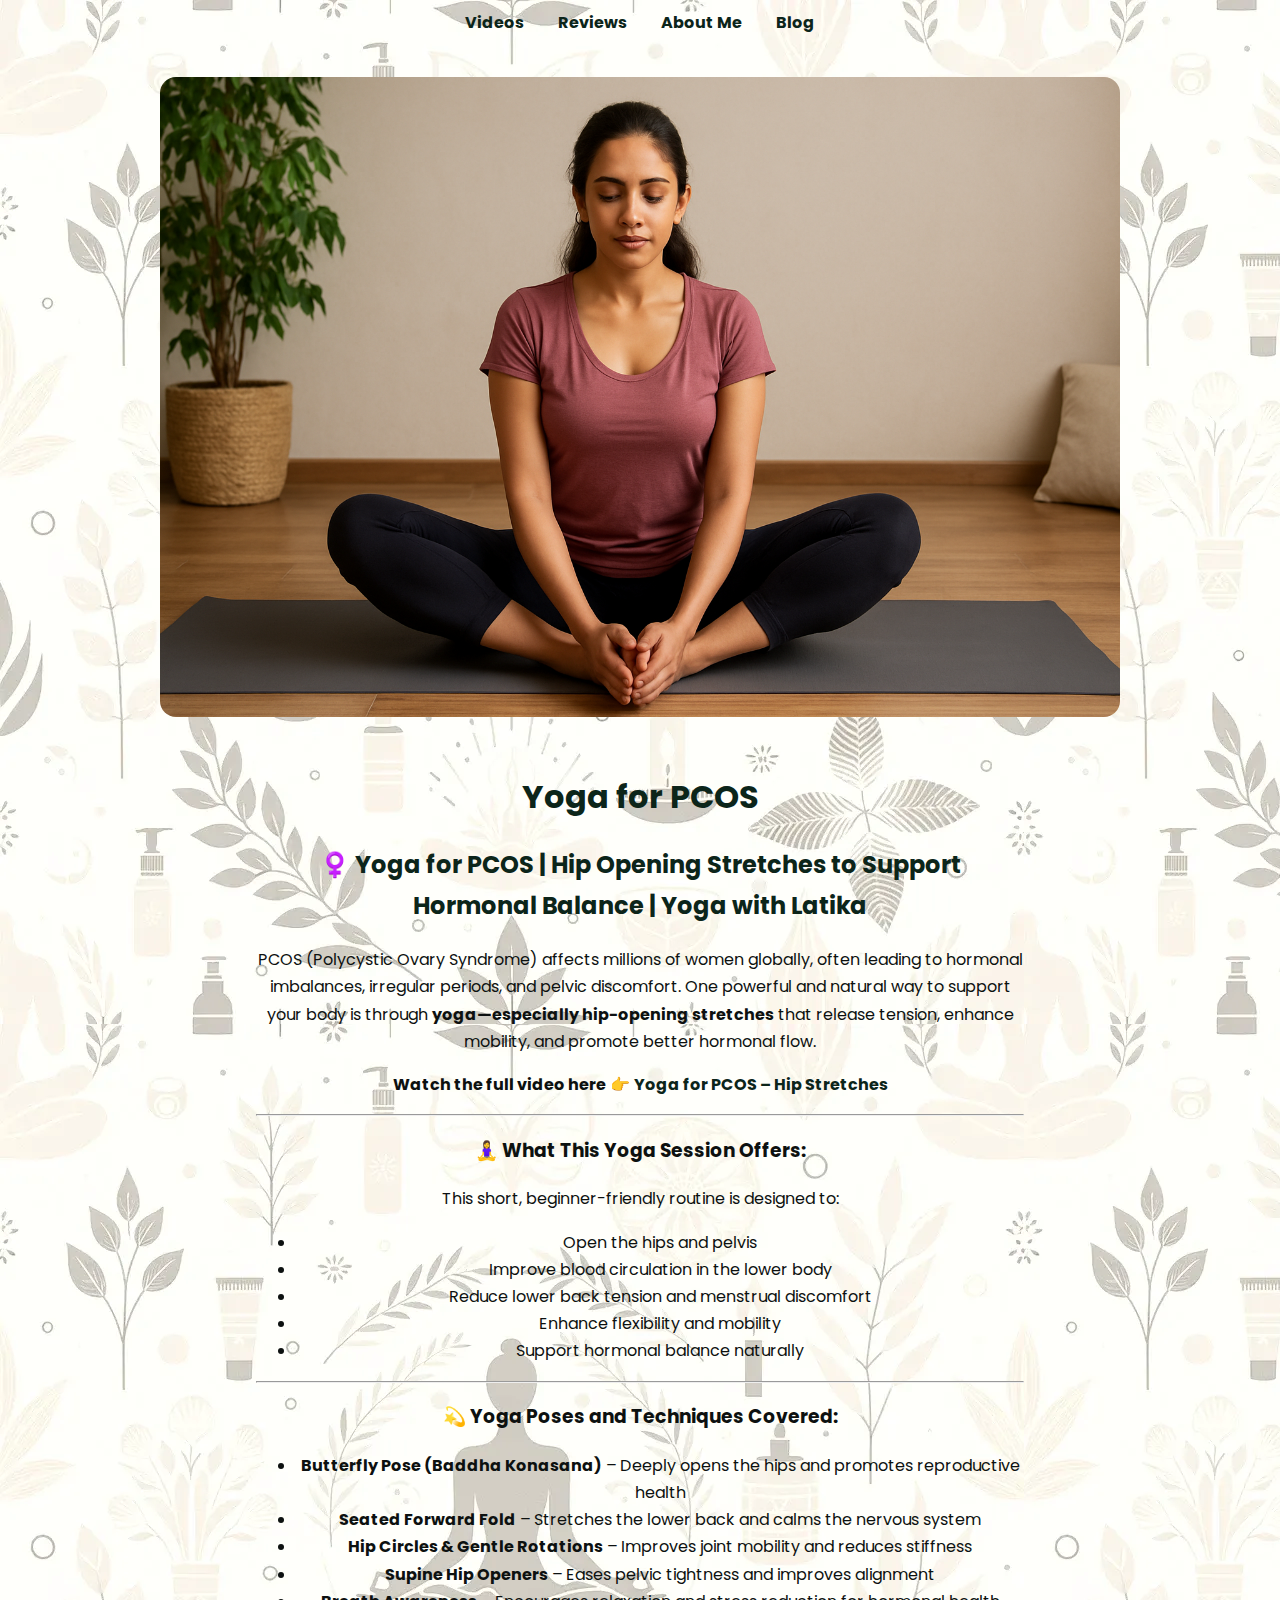
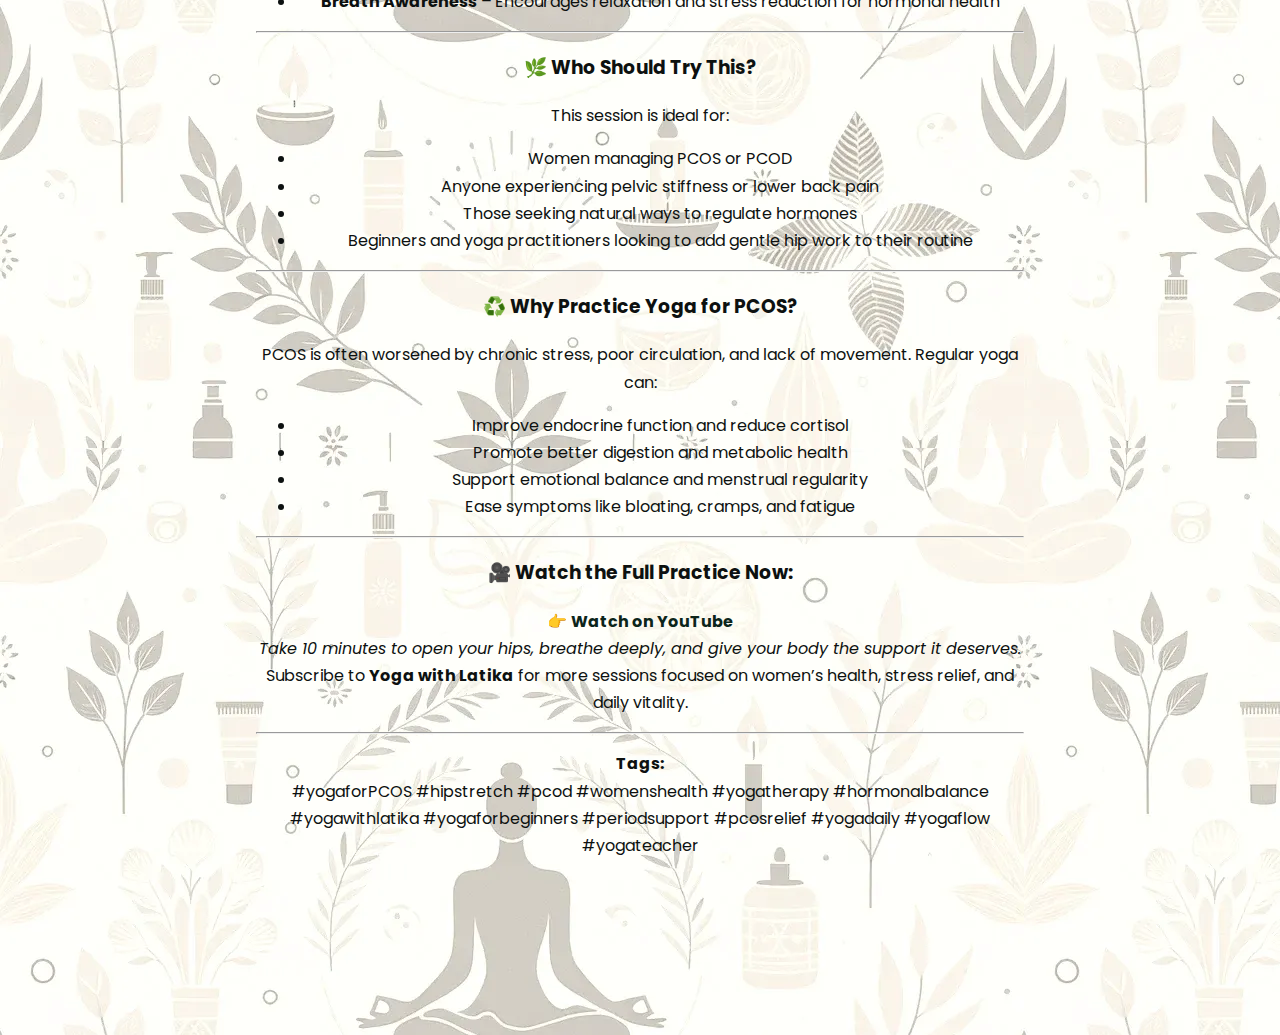
<file: blog/yoga-for-pcos/index.html>
<!DOCTYPE html><html lang="en"> <head><meta charset="utf-8"><meta name="viewport" content="width=device-width, initial-scale=1"><meta name="description" content="Simple yoga poses to ease your anxiety and calm your mind."><meta name="robots" content="index, follow"><title>Yoga for PCOS</title><!-- Open Graph --><meta property="og:type" content="website"><meta property="og:title" content="Yoga for PCOS"><meta property="og:description" content="Simple yoga poses to ease your anxiety and calm your mind."><meta property="og:image"><meta property="og:url"><!-- Twitter --><meta name="twitter:card" content="summary_large_image"><meta name="twitter:title" content="Yoga for PCOS"><meta name="twitter:description" content="Simple yoga poses to ease your anxiety and calm your mind."><meta name="twitter:image"><link rel="canonical"><link rel="shortcut icon" href="/images/yogawithlatika_logo_favicon.png"><link rel="stylesheet" href="/style.css"><link href="https://fonts.googleapis.com/css2?family=Poppins:wght@400;700&display=swap" rel="stylesheet"><script type="application/ld+json">
    {
      "@context": "https://schema.org",
      "@type": "Organization",
      "name": "YogaWithLatika",
      "url": "https://yogawithlatika.com",
      "logo": "https://yogawithlatika.com/images/yogawithlatika_logo_512x512.png",
      "sameAs": [
        "https://www.instagram.com/yogawithlatika",
        "https://www.youtube.com/@yogawithlatika",
        "https://www.linkedin.com/in/latika-bissa-0a3084210/"
      ],
      "description": "Join 200+ happy students in personalized yoga sessions led by Latika – a gold medalist yoga expert specializing in therapeutic and prenatal yoga."
    }
    </script><style>.featured-wrapper[data-astro-cid-2q5oecfc]{max-width:960px;margin:2rem auto 0;border-radius:16px;overflow:hidden;box-shadow:0 8px 24px var(--shadow)}.featured-top[data-astro-cid-2q5oecfc]{width:100%;height:auto;display:block;border-radius:12px}.blog-post[data-astro-cid-2q5oecfc]{max-width:768px;margin:0 auto;padding:2rem 1rem;background-color:var(--card-bg);border-radius:12px;box-shadow:0 8px 24px var(--shadow);color:var(--text-color);line-height:1.7;animation:fadeInUp .6s ease both}.blog-post[data-astro-cid-2q5oecfc] a[data-astro-cid-2q5oecfc]{color:#00f;font-weight:600;text-decoration:underline;transition:color .3s ease}.blog-post[data-astro-cid-2q5oecfc] a[data-astro-cid-2q5oecfc]:hover{color:red}.blog-post[data-astro-cid-2q5oecfc] h1[data-astro-cid-2q5oecfc]{font-size:2rem;margin-bottom:1rem;color:var(--primary-color)}.blog-post[data-astro-cid-2q5oecfc] p[data-astro-cid-2q5oecfc]{font-size:1.125rem;margin-bottom:1.25rem}.blog-post[data-astro-cid-2q5oecfc] em[data-astro-cid-2q5oecfc]{font-style:italic;color:var(--accent-color)}@keyframes fadeInUp{0%{opacity:0;transform:translateY(30px)}to{opacity:1;transform:translateY(0)}}
</style></head> <body> <div class="container"> <nav> <div class="nav-container"> <!-- <a href="#social-media">Social</a> --> <a href="/#showcase">Videos</a> <a href="/#google-reviews">Reviews</a> <a href="/#about">About Me</a> <a href="/blog">Blog</a> </div> </nav> </div> <main class="container"> <div class="featured-wrapper" data-astro-cid-2q5oecfc> <img src="/images/blog/pcos-yoga.png" alt="Yoga for PCOS" class="featured-top" data-astro-cid-2q5oecfc> </div><article class="blog-post" data-astro-cid-2q5oecfc> <h1 data-astro-cid-2q5oecfc>Yoga for PCOS</h1> <h2 id="️-yoga-for-pcos--hip-opening-stretches-to-support-hormonal-balance--yoga-with-latika">♀️ Yoga for PCOS | Hip Opening Stretches to Support Hormonal Balance | Yoga with Latika</h2>
<p>PCOS (Polycystic Ovary Syndrome) affects millions of women globally, often leading to hormonal imbalances, irregular periods, and pelvic discomfort. One powerful and natural way to support your body is through <strong>yoga—especially hip-opening stretches</strong> that release tension, enhance mobility, and promote better hormonal flow.</p>
<p><strong>Watch the full video here</strong> 👉 <a href="https://youtu.be/wIcHBiroXts">Yoga for PCOS – Hip Stretches</a></p>
<hr/>
<h3 id="️-what-this-yoga-session-offers">🧘‍♀️ What This Yoga Session Offers:</h3>
<p>This short, beginner-friendly routine is designed to:</p>
<ul>
<li>Open the hips and pelvis</li>
<li>Improve blood circulation in the lower body</li>
<li>Reduce lower back tension and menstrual discomfort</li>
<li>Enhance flexibility and mobility</li>
<li>Support hormonal balance naturally</li>
</ul>
<hr/>
<h3 id="-yoga-poses-and-techniques-covered">💫 Yoga Poses and Techniques Covered:</h3>
<ul>
<li><strong>Butterfly Pose (Baddha Konasana)</strong> – Deeply opens the hips and promotes reproductive health</li>
<li><strong>Seated Forward Fold</strong> – Stretches the lower back and calms the nervous system</li>
<li><strong>Hip Circles &amp; Gentle Rotations</strong> – Improves joint mobility and reduces stiffness</li>
<li><strong>Supine Hip Openers</strong> – Eases pelvic tightness and improves alignment</li>
<li><strong>Breath Awareness</strong> – Encourages relaxation and stress reduction for hormonal health</li>
</ul>
<hr/>
<h3 id="-who-should-try-this">🌿 Who Should Try This?</h3>
<p>This session is ideal for:</p>
<ul>
<li>Women managing PCOS or PCOD</li>
<li>Anyone experiencing pelvic stiffness or lower back pain</li>
<li>Those seeking natural ways to regulate hormones</li>
<li>Beginners and yoga practitioners looking to add gentle hip work to their routine</li>
</ul>
<hr/>
<h3 id="️-why-practice-yoga-for-pcos">♻️ Why Practice Yoga for PCOS?</h3>
<p>PCOS is often worsened by chronic stress, poor circulation, and lack of movement. Regular yoga can:</p>
<ul>
<li>Improve endocrine function and reduce cortisol</li>
<li>Promote better digestion and metabolic health</li>
<li>Support emotional balance and menstrual regularity</li>
<li>Ease symptoms like bloating, cramps, and fatigue</li>
</ul>
<hr/>
<h3 id="-watch-the-full-practice-now">🎥 Watch the Full Practice Now:</h3>
<p>👉 <a href="https://youtu.be/wIcHBiroXts">Watch on YouTube</a><br/>
<em>Take 10 minutes to open your hips, breathe deeply, and give your body the support it deserves.</em><br/>
Subscribe to <strong>Yoga with Latika</strong> for more sessions focused on women’s health, stress relief, and daily vitality.</p>
<hr/>
<p><strong>Tags:</strong><br/>
#yogaforPCOS #hipstretch #pcod #womenshealth #yogatherapy #hormonalbalance #yogawithlatika #yogaforbeginners #periodsupport #pcosrelief #yogadaily #yogaflow #yogateacher</p> </article>  </main> </body></html>
</file>
<file: style.css>
/* Color theme variables */
:root {
  --primary-color: #0C251A;
  --accent-color: #9E2A2B;
  --text-color: #0D1110;
  --background-color: #FAF3DD;
}

html {
  scroll-behavior: smooth;
}

nav {
  padding: 10px 0; /* Top and bottom padding */
  text-align: center; /* Center the links */
}

nav a {
  text-decoration: none; /* Remove underline from links */
  margin: 0 15px; /* Spacing between links */
}

@media (max-width: 700px) {
  nav a {
      margin: 10px 0; /* Adjust spacing */
      font-size: small;
  }
}

body {
  font-family: 'Poppins', sans-serif;
  color: #3a3d40;
  margin: 0;
  padding: 0;
  padding-bottom: 128px;
  text-align: center;
  display: flex;
  flex-direction: column;
  align-items: center;
  color: var(--text-color);
  background-image: url('/images/ywl_bg.webp');
  background-repeat: repeat;
}

img {
  width: 100%;
  height: auto;
  border-radius: 5px;
}

a {
  color: var(--primary-color);
  text-decoration: none;
  font-weight: bold;
}

a:hover {
  color: var(--text-color);
  text-decoration: underline;
}

h1,
h2 {
  color: var(--primary-color);
}

header,
section {
  margin: 20px 0;
  padding: 20px;
  width: 80%;
  max-width: 800px;
  text-align: center;
  background: radial-gradient(circle, #e6f88e 0%, #ecd0e9 100%);
  opacity: 0.95;
  border-radius: 10px;
  box-shadow: 8px 8px 32px rgba(0, 0, 0, 0.1);
}

@media (max-width: 900px) {
  header,
  section {
    background: radial-gradient(circle, #eff7c6 0%, #ecd0e9 100%);
  }
}

header h1, .timeline-item h3 {
  color: var(--primary-color);
}

#logo {
  max-width: 160px;
  /* adjust as needed for your logo */
  height: auto;
  /* maintain aspect ratio */
  display: block;
  /* makes it easier to center using margin */
  margin: 0 auto;
  /* centers the image horizontally */
}

.timeline-item h3 {
  position: relative;
  display: inline-block; /* Adjusts the h3 to fit content width */
  margin-bottom: 0.5rem; /* Ensures spacing between title and text */
}

.date {
  display: block; /* Ensures the date appears on a new line */
  font-weight: normal; /* Keeps the date's font-weight consistent with its importance */
  font-size: 0.8em; /* Slightly smaller font-size for the date for hierarchy */
  margin-top: 0.5rem; /* Space between the heading and the date */
}

.timeline-item .date {
    color: var(--accent-color);
}

.carousel {
  display: flex;
  justify-content: center;
  align-items: center;
  gap: 16px;
  overflow-x: hidden; /* Allows horizontal scrolling */
}

.testimonial {
  display: flex;
  gap: 20px;
  border-left-color: var(--primary-color);
  transition: opacity 0.5s ease-in-out; 
}

.testimonial.active {
  opacity: 1;
}

.carousel div {
  flex: none;
  background: radial-gradient(circle, #dff572 0%, #ecd0e9 100%);
  opacity: 0.95;
  padding: 20px;
  border-radius: 10px;
  margin-bottom: 10px;
  box-shadow: 0 2px 4px rgba(0, 0, 0, 0.1);
  width: 300px;
  /* Ensures width doesn't change */
  display: flex;
  flex-direction: column;
  align-items: center;
  text-align: left;
  overflow: hidden;
}

.testimonial div {
  flex: auto;
  padding: 20px;
  border-radius: 10px;
  box-shadow: 0 2px 4px rgba(0, 0, 0, 0.1);
  width: 300px;
  /* Ensures width doesn't change */
  display: flex;
  flex-direction: column;
  align-items: center;
  text-align: left;
  justify-content: center;
  overflow: hidden;
  /* Ensures text doesn't overflow */
}

.testimonial p {
  display: -webkit-box;
  -webkit-line-clamp: 5;
  -webkit-box-orient: vertical;
  overflow: hidden;
  text-overflow: ellipsis;
  margin: 0;
  /* Adjust margins as needed */
}

#whatsapp-fab {
  position: fixed;
  bottom: 40px;
  right: 40px;
  z-index: 16;
  border-radius: 50%;
  padding: 2px;
  box-shadow: 2px 2px 5px rgba(0,0,0,0.3);
  opacity: 0; /* Start as invisible */
  visibility: hidden; /* Start as not visible */
  transition: opacity 0.5s, visibility 0.5s; /* Smooth transition for opacity and visibility */
}
#whatsapp-fab img {
  display: block;
  width: 64px; /* Adjust based on your icon's size */
  height: 64px;
}
</file>
